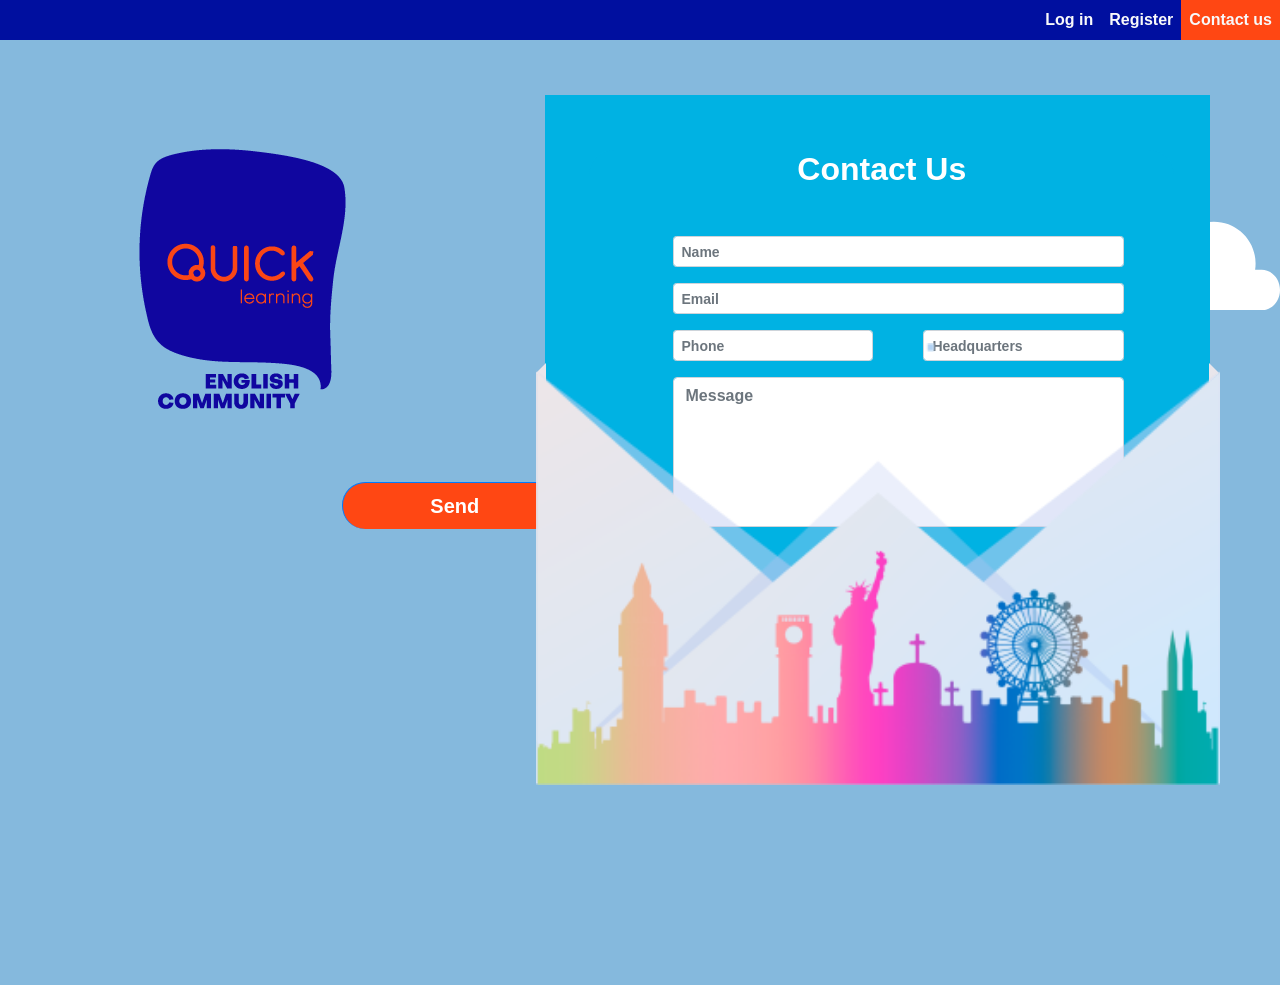
<file: contact.html>
<!DOCTYPE html>
<html lang="en">

<head>
    <meta charset="UTF-8">
    <meta name="viewport" content="width=device-width, initial-scale=1.0">
    <meta http-equiv="X-UA-Compatible" content="ie=edge">
    <title>Quick Learning</title>
    <link rel="stylesheet" href="https://stackpath.bootstrapcdn.com/bootstrap/4.3.1/css/bootstrap.min.css" integrity="sha384-ggOyR0iXCbMQv3Xipma34MD+dH/1fQ784/j6cY/iJTQUOhcWr7x9JvoRxT2MZw1T" crossorigin="anonymous">
    <link rel="stylesheet" href="awesome/fonts/font-awesome-4.7.0/css/font-awesome.min.css">
    <link rel="stylesheet" href="style.css">
    <link rel="stylesheet" href="nubes.css">
    <link rel="stylesheet" href="animacion.css">
    <meta name="theme-color" content="#000f9f" />
</head>

<style>
     ::placeholder {
        color: #01B2E3;
        font-weight: bold;
    }
</style>

<body>
    <!-- nav -->
    <div class="frame">
        <div class="plane-container">
            <!--<a href="http://customer.io/" target="_blank">
            <svg version="1.1" xmlns="http://www.w3.org/2000/svg" xmlns:xlink="http://www.w3.org/1999/xlink" x="0px" y="0px"
            width="1131.53px" height="379.304px" viewBox="0 0 1131.53 379.304" enable-background="new 0 0 1131.53 379.304"
            xml:space="preserve" class="plane">
            <polygon fill="#D8D8D8" points="72.008,0 274.113,140.173 274.113,301.804 390.796,221.102 601.682,367.302 1131.53,0.223  "/>
            <polygon fill="#C4C4C3" points="1131.53,0.223 274.113,140.173 274.113,301.804 390.796,221.102   "/>
            </svg></a>-->

        </div>
    </div>
    <div class="clouds">

        <!--<svg version="1.1" xmlns="http://www.w3.org/2000/svg" xmlns:xlink="http://www.w3.org/1999/xlink" x="0px" y="0px" width="762px"
            height="331px" viewBox="0 0 762 331" enable-background="new 0 0 762 331" xml:space="preserve" class="cloud big front slowest">
            <path fill="#FFFFFF" d="M715.394,228h-16.595c0.79-5.219,1.201-10.562,1.201-16c0-58.542-47.458-106-106-106
            c-8.198,0-16.178,0.932-23.841,2.693C548.279,45.434,488.199,0,417.5,0c-84.827,0-154.374,65.401-160.98,148.529
            C245.15,143.684,232.639,141,219.5,141c-49.667,0-90.381,38.315-94.204,87H46.607C20.866,228,0,251.058,0,279.5
            S20.866,331,46.607,331h668.787C741.133,331,762,307.942,762,279.5S741.133,228,715.394,228z"/>
            </svg>-->

        <svg version="1.1" xmlns="http://www.w3.org/2000/svg" xmlns:xlink="http://www.w3.org/1999/xlink" x="0px" y="0px" width="762px" height="331px" viewBox="0 0 762 331" enable-background="new 0 0 762 331" xml:space="preserve" class="cloud distant smaller">
            <path fill="#FFFFFF" d="M715.394,228h-16.595c0.79-5.219,1.201-10.562,1.201-16c0-58.542-47.458-106-106-106
            c-8.198,0-16.178,0.932-23.841,2.693C548.279,45.434,488.199,0,417.5,0c-84.827,0-154.374,65.401-160.98,148.529
            C245.15,143.684,232.639,141,219.5,141c-49.667,0-90.381,38.315-94.204,87H46.607C20.866,228,0,251.058,0,279.5
            S20.866,331,46.607,331h668.787C741.133,331,762,307.942,762,279.5S741.133,228,715.394,228z"/>
            </svg>

        <svg version="1.1" xmlns="http://www.w3.org/2000/svg" xmlns:xlink="http://www.w3.org/1999/xlink" x="0px" y="0px" width="762px" height="331px" viewBox="0 0 762 331" enable-background="new 0 0 762 331" xml:space="preserve" class="cloud small slow">
            <path fill="#FFFFFF" d="M715.394,228h-16.595c0.79-5.219,1.201-10.562,1.201-16c0-58.542-47.458-106-106-106
            c-8.198,0-16.178,0.932-23.841,2.693C548.279,45.434,488.199,0,417.5,0c-84.827,0-154.374,65.401-160.98,148.529
            C245.15,143.684,232.639,141,219.5,141c-49.667,0-90.381,38.315-94.204,87H46.607C20.866,228,0,251.058,0,279.5
            S20.866,331,46.607,331h668.787C741.133,331,762,307.942,762,279.5S741.133,228,715.394,228z"/>
            </svg>

        <!--<svg version="1.1" xmlns="http://www.w3.org/2000/svg" xmlns:xlink="http://www.w3.org/1999/xlink" x="0px" y="0px" width="762px"
            height="331px" viewBox="0 0 762 331" enable-background="new 0 0 762 331" xml:space="preserve" class="cloud distant super-slow massive">
            <path fill="#FFFFFF" d="M715.394,228h-16.595c0.79-5.219,1.201-10.562,1.201-16c0-58.542-47.458-106-106-106
            c-8.198,0-16.178,0.932-23.841,2.693C548.279,45.434,488.199,0,417.5,0c-84.827,0-154.374,65.401-160.98,148.529
            C245.15,143.684,232.639,141,219.5,141c-49.667,0-90.381,38.315-94.204,87H46.607C20.866,228,0,251.058,0,279.5
            S20.866,331,46.607,331h668.787C741.133,331,762,307.942,762,279.5S741.133,228,715.394,228z"/>
            </svg>-->

        <svg version="1.1" xmlns="http://www.w3.org/2000/svg" xmlns:xlink="http://www.w3.org/1999/xlink" x="0px" y="0px" width="762px" height="331px" viewBox="0 0 762 331" enable-background="new 0 0 762 331" xml:space="preserve" class="cloud slower">
            <path fill="#FFFFFF" d="M715.394,228h-16.595c0.79-5.219,1.201-10.562,1.201-16c0-58.542-47.458-106-106-106
            c-8.198,0-16.178,0.932-23.841,2.693C548.279,45.434,488.199,0,417.5,0c-84.827,0-154.374,65.401-160.98,148.529
            C245.15,143.684,232.639,141,219.5,141c-49.667,0-90.381,38.315-94.204,87H46.607C20.866,228,0,251.058,0,279.5
            S20.866,331,46.607,331h668.787C741.133,331,762,307.942,762,279.5S741.133,228,715.394,228z"/>
            </svg>
    </div>

        <nav class="navbar-expand-lg navbar-light bg-light ">
            <!--<a class="navbar-brand" href="#">
            <img src="img/quick.png" width="30" height="30" class="d-inline-block align-top" alt=""> Quick Learning
        </a>-->
            <button class="navbar-toggler" type="button" data-toggle="collapse" data-target="#navbarSupportedContent" aria-controls="navbarSupportedContent" aria-expanded="false" aria-label="Toggle navigation">
                  <span class="navbar-toggler-icon"></span>
                </button>

            <div class="collapse navbar-collapse" id="navbarSupportedContent">
                <ul class="navbar-nav ml-auto">
                    <li class="nav-item ">
                        <a class="nav-link" href="login.html">Log in <span class="sr-only">(current)</span></a>
                    </li>
                    <li class="nav-item">
                        <a class="nav-link" href="register.html">Register</a>
                    </li>

                    <li class="nav-item active">
                        <a class="nav-link disabled" href="#" tabindex="-1" aria-disabled="true">Contact us</a>
                    </li>
                </ul>

            </div>
        </nav>

        <!-- fin nav -->

        <div class="container">
            <div class="row">
                <div class="col-xs-12 col-sm-12 col-lg-5 fromhead ">
                    <div class="row box1">
                        <div class="col-xs-12 col-sm-12 col-lg-12 ">
                            <div class="imgContact"></div>
                        </div>
                        <!--<div class="col-xs-12 col-sm-12 col-lg-12 ">
                            <h1 class="text-center " style="font-weight: bold; color:blue " id="contactUs">CONTACT US</h1>
                        </div>-->
                    </div>
                </div>

                <!--<form method="POST " action="enviar_email.php ">-->
                <div class="col-xs-12 col-sm-12 col-lg-7 text-center frombody " id="formContact">
                    <div class="container">
                        <div class="contact-form">
                            <h2 class="m-5 text-center " style="font-weight: bold; color:white ">Contact Us</h2>
                            <form method="POST " action="enviar_email.php " style="margin-left:15%;">

                                <div class="row">

                                    <div class="form-group col-xs-12 col-sm-12 col-lg-12 ">
                                        <input type="text " class="form-control form-control-sm " placeholder="Name " name="name " id="name ">
                                    </div>
                                    <div class="form-group col-xs-12 col-sm-12 col-lg-12 ">
                                        <input type="email " class="form-control form-control-sm " placeholder="Email " name="email " id="email ">
                                    </div>

                                    <div class=" form-group col-xs-12 col-sm-12 col-lg-6 ">
                                        <input type="text " class="form-control form-control-sm " placeholder="Phone " name="phone " id="phone ">
                                    </div>
                                    <div class="form-group col-xs-12 col-sm-12 col-lg-6 ">
                                        <input type="text " class="form-control form-control-sm " placeholder="Headquarters " name="headquarters " id="headquarters ">
                                    </div>


                                    <div class="form-group col-xs-12 col-sm-12 col-lg-12">
                                        <textarea class="form-control " style="height: 150px;" placeholder="Message" name="message " id="message " rows="5 "></textarea>
                                    </div>

                                    <div class="form-group ">
                                        <button type="submit " class="btn btn-primary btn-lg ">Send</button>
                                    </div>
                                
                                </div>
                                <div class="row envelope">
                                    <img class="pho" src="img/photo1.png" />
                                    <span class="tiangleL"></span>
                                    <span class="tiangleR"></span>
                                </div>

                        </div>
                        </form>
                    </div>
                    
                    <!--</form>-->
                    </form>
                </div>
            </div>
        </div>
            <script src="https://code.jquery.com/jquery-3.3.1.slim.min.js " integrity="sha384-q8i/X+965DzO0rT7abK41JStQIAqVgRVzpbzo5smXKp4YfRvH+8abtTE1Pi6jizo " crossorigin="anonymous "></script>
            <script src="https://cdnjs.cloudflare.com/ajax/libs/popper.js/1.14.7/umd/popper.min.js " integrity="sha384-UO2eT0CpHqdSJQ6hJty5KVphtPhzWj9WO1clHTMGa3JDZwrnQq4sF86dIHNDz0W1 " crossorigin="anonymous "></script>
            <script src="https://stackpath.bootstrapcdn.com/bootstrap/4.3.1/js/bootstrap.min.js " integrity="sha384-JjSmVgyd0p3pXB1rRibZUAYoIIy6OrQ6VrjIEaFf/nJGzIxFDsf4x0xIM+B07jRM " crossorigin="anonymous "></script>
</body>

</html>
</file>
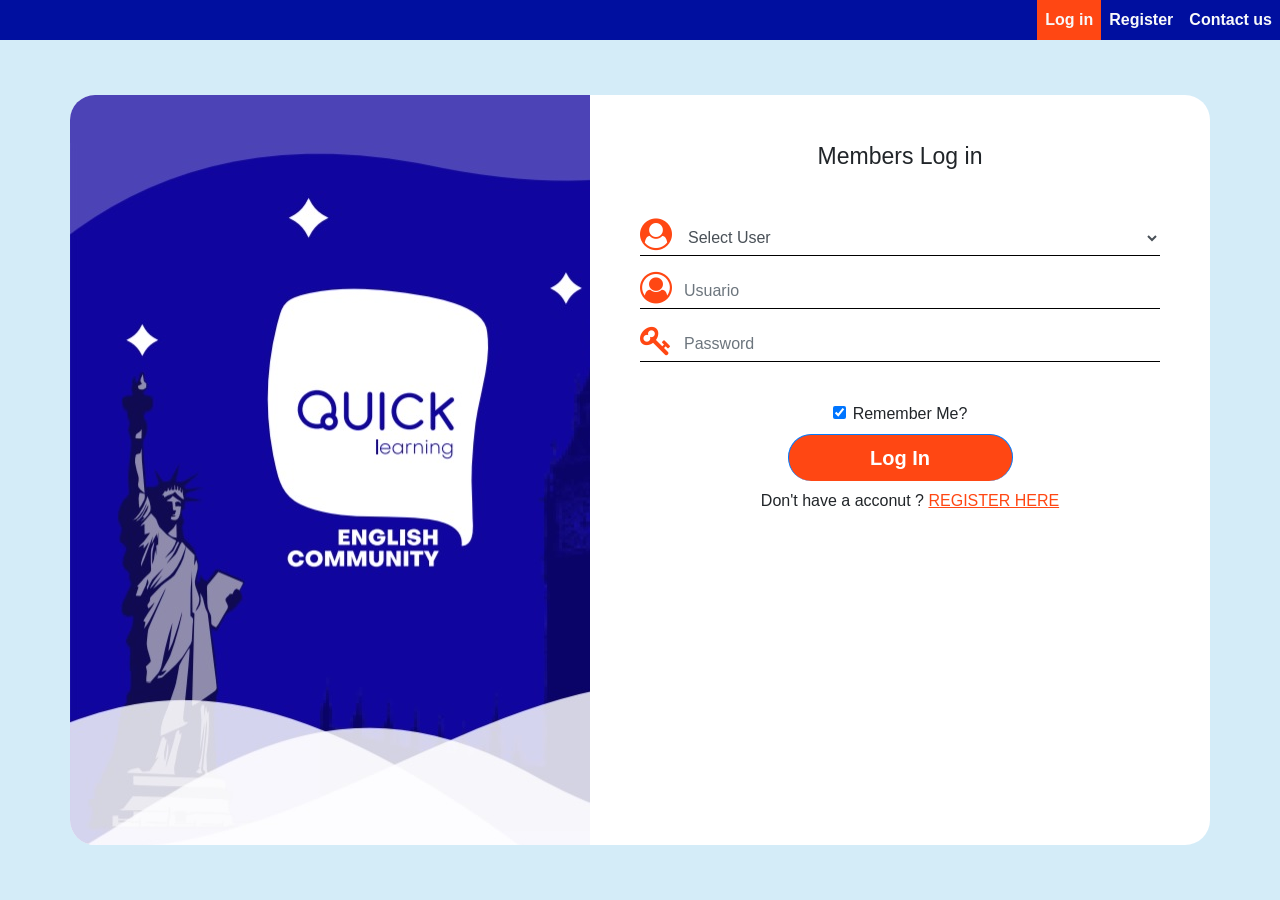
<file: login.html>
<!DOCTYPE html>
<html lang="en">

<head>
    <meta charset="UTF-8">
    <meta name="viewport" content="width=device-width, initial-scale=1.0">
    <meta http-equiv="X-UA-Compatible" content="ie=edge">
    <title>Document</title>
    <link rel="stylesheet" href="https://stackpath.bootstrapcdn.com/bootstrap/4.3.1/css/bootstrap.min.css" integrity="sha384-ggOyR0iXCbMQv3Xipma34MD+dH/1fQ784/j6cY/iJTQUOhcWr7x9JvoRxT2MZw1T" crossorigin="anonymous">
    <link rel="stylesheet" href="awesome/fonts/font-awesome-4.7.0/css/font-awesome.min.css">
    <link rel="stylesheet" href="style.css">
    <link rel="stylesheet" href="animacion.css">
</head>


<body>

    <!-- nav -->
    <nav class="navbar-expand-lg navbar-light bg-light ">
        <!--<a class="navbar-brand" href="#">
            <img src="img/quick.png" width="30" height="30" class="d-inline-block align-top" alt=""> uick Learning
        </a>-->
        <button class="navbar-toggler" type="button" data-toggle="collapse" data-target="#navbarSupportedContent" aria-controls="navbarSupportedContent" aria-expanded="false" aria-label="Toggle navigation">
            <span class="navbar-toggler-icon"></span>
        </button>

        <div class="collapse navbar-collapse" id="navbarSupportedContent">
            <ul class="navbar-nav ml-auto">
                <li class="nav-item active">
                    <a class="nav-link" href="login.html">Log in <span class="sr-only">(current)</span></a>
                </li>
                <li class="nav-item">
                    <a class="nav-link" href="register.html">Register</a>
                </li>
                <li class="nav-item">
                    <a class="nav-link" href="contact.html">Contact us</a>
                </li>
            </ul>
        </div>
    </nav>


    <!-- fin nav -->

    <div class="container">
        <div class="row box">
            <div class="col-xs-12 col-sm-12 col-lg-6">
                <div class="imgLogin"></div>
            </div>

            <div class="col-xs-12 col-sm-12 col-lg-6 text-center ">
                <div class="login-form">
                    <h1 class="m-5" style="font-size: 23px;">Members Log in</h1>
                    <form method="POST" action="">
                        <div class="input-group">
                            <span class="input-group-addon" id="sizing-addon2"><i class="fa fa-user-circle fa-2x" style="color:#Ff4713" aria-hidden="true"></i></span>
                            <select class="form-control inp">
                               <option value="">Select User</option>
                               <option value="">Student</option>
                               <option value="">Teache User</option>
                            </select>
                        </div>
                        <hr style="background: black; margin-top: -2px;">
                        <div class="input-group">
                            <span class="input-group-addon" id="sizing-addon2"><i class="fa fa-user-circle-o fa-2x" style="color:#Ff4713" ></i></span>
                            <input type="text" class="form-control inp" placeholder="Usuario">
                        </div>
                        <hr style="background: black; margin-top: -2px;">
                        <div class="input-group">
                            <span class="input-group-addon" id="sizing-addon2"><i class="fa fa-key fa-2x" style="color:#Ff4713" aria-hidden="true"></i></span>
                            <input type="text" class="form-control inp" placeholder="Password">
                        </div>
                        <hr style="background: black; margin-top: -2px;">
                        <br>
                        <div class="form-check ">
                            <input class="form-check-input" type="checkbox" name="exampleRadios" id="exampleRadios1" value="option1" checked>
                            <label class="form-check-label" for="exampleRadios1">
                            Remember Me?
                        </label>
                        </div>

                        <button type="button" class="btn btn-primary btn-lg bot m-2">Log In</button>
                    </form>
                    <div class="form-check">
                        <label class="form-check-label" for="exampleRadios1">
                        Don't have a acconut ? <a href="#" style="color:#ff4713;text-decoration:underline">REGISTER HERE</a> 
                    </label>
                    </div>
                </div>
            </div>
        </div>
    </div>

    <script src="https://code.jquery.com/jquery-3.3.1.slim.min.js" integrity="sha384-q8i/X+965DzO0rT7abK41JStQIAqVgRVzpbzo5smXKp4YfRvH+8abtTE1Pi6jizo" crossorigin="anonymous"></script>
    <script src="https://cdnjs.cloudflare.com/ajax/libs/popper.js/1.14.7/umd/popper.min.js" integrity="sha384-UO2eT0CpHqdSJQ6hJty5KVphtPhzWj9WO1clHTMGa3JDZwrnQq4sF86dIHNDz0W1" crossorigin="anonymous"></script>
    <script src="https://stackpath.bootstrapcdn.com/bootstrap/4.3.1/js/bootstrap.min.js" integrity="sha384-JjSmVgyd0p3pXB1rRibZUAYoIIy6OrQ6VrjIEaFf/nJGzIxFDsf4x0xIM+B07jRM" crossorigin="anonymous"></script>
</body>

</html>
</file>
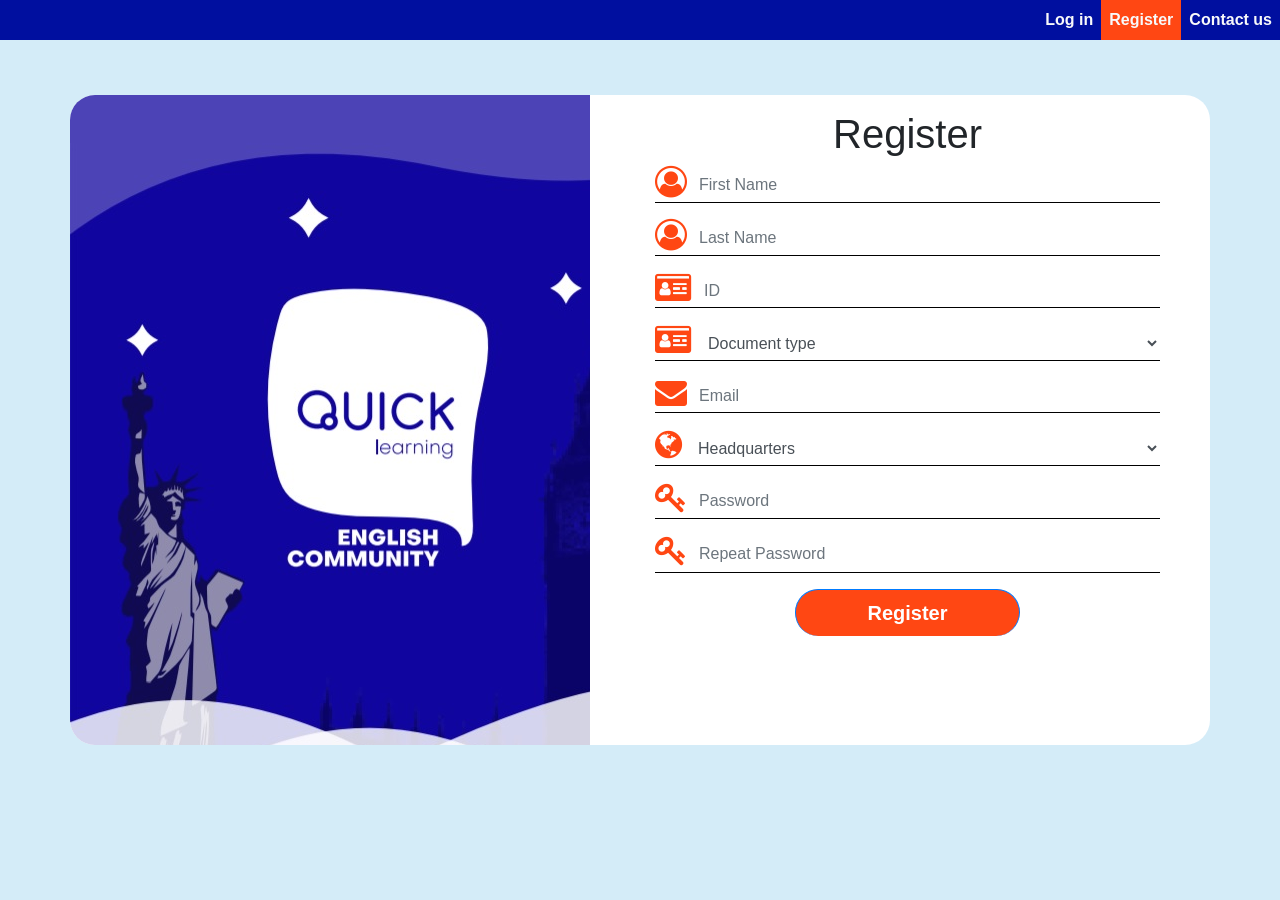
<file: register.html>
<!DOCTYPE html>
<html lang="en">

<head>
    <meta charset="UTF-8">
    <meta name="viewport" content="width=device-width, initial-scale=1.0">
    <meta http-equiv="X-UA-Compatible" content="ie=edge">
    <title>Quick Learning</title>
    <link rel="stylesheet" href="https://stackpath.bootstrapcdn.com/bootstrap/4.3.1/css/bootstrap.min.css" integrity="sha384-ggOyR0iXCbMQv3Xipma34MD+dH/1fQ784/j6cY/iJTQUOhcWr7x9JvoRxT2MZw1T" crossorigin="anonymous">
    <link rel="stylesheet" href="awesome/fonts/font-awesome-4.7.0/css/font-awesome.min.css">
    <link rel="stylesheet" href="style.css">
    <meta name="theme-color" content="#000f9f" />
</head>

<body>
    <!-- nav -->
    <nav class="navbar-expand-lg navbar-light bg-light ">
        <!--<a class="navbar-brand" href="#">
            <img src="img/quick.png" width="30" height="30" class="d-inline-block align-top" alt=""> uick Learning
        </a>-->
        <button class="navbar-toggler" type="button" data-toggle="collapse" data-target="#navbarSupportedContent" aria-controls="navbarSupportedContent" aria-expanded="false" aria-label="Toggle navigation">
            <span class="navbar-toggler-icon"></span>
        </button>

        <div class="collapse navbar-collapse" id="navbarSupportedContent">
            <ul class="navbar-nav ml-auto">
                <li class="nav-item">
                    <a class="nav-link" href="login.html">Log in <span class="sr-only">(current)</span></a>
                </li>
                <li class="nav-item active">
                    <a class="nav-link" href="register.html">Register</a>
                </li>
                <li class="nav-item">
                    <a class="nav-link" href="contact.html">Contact us</a>
                </li>
            </ul>
        </div>
    </nav>

    <!-- fin nav -->

    <div class="container" style="width: 100%; height: 650px;">
        <div class="row box">
            <div class="col-xs-12 col-sm-12 col-lg-6">
                <div class="imgRes"></div>
            </div>

            <div class="col-xs-12 col-sm-12 col-lg-6 text-center ">
                <div style="margin: 15px 0 0 15px" class="register-form">
                    <h1 class="m-2">Register</h1>
                    <form method="POST" action="save.php">
                        <div class="input-group">
                            <span class="input-group-addon" id="sizing-addon2"><i class="fa fa-user-circle-o fa-2x" style="color:#Ff4713" ></i></span>
                            <input name="firstname" type="text" class="form-control inp" placeholder="First Name">
                        </div>
                        <hr style="background: black; margin-top: -2px;">
                        <div class="input-group">
                            <span class="input-group-addon" id="sizing-addon2"><i class="fa fa-user-circle-o fa-2x" style="color:#Ff4713" aria-hidden="true"></i></span>
                            <input name="lastname" type="text" class="form-control inp" placeholder="Last Name">
                        </div>
                        <hr style="background: black; margin-top: -2px;">
                        <div class="input-group">
                            <span class="input-group-addon" id="sizing-addon2"><i class="fa fa-id-card fa-2x" style="color:#Ff4713" aria-hidden="true"></i></span>
                            <input name="idpassport" type="text" class="form-control inp" placeholder="ID">
                        </div>
                        <hr style="background: black; margin-top: -3px;">
                        <div class="input-group">
                            <span class="input-group-addon" id="sizing-addon2"><i class="fa fa-id-card fa-2x" style="color:#Ff4713" aria-hidden="true"></i></span>
                            <select name="Document" class="form-control inp">
                                    <option value="Document type"><p style="color:#6c757d;">Document type </p></option>
                                   <option value="C.C">C.C </option>
                                   <option value="T.I">T.I</option>
                                   <option value="C.E">C.E</option>
                                   <option value="Passport">Passport</option>
                            </select>
                        </div>
                        <hr style="background: black; margin-top: -2px;">
                        <div class="input-group">
                            <span class="input-group-addon" id="sizing-addon2"><i class="fa fa-envelope fa-2x" style="color:#Ff4713" aria-hidden="true"></i></span>
                            <input name="email" type="text" class="form-control inp" placeholder="Email">
                        </div>
                        <hr style="background: black; margin-top: -3px;">
                        <div class="input-group">
                            <span class="input-group-addon" id="sizing-addon2"><i class="fa fa-globe fa-2x" style="color:#Ff4713" aria-hidden="true"></i></span>
                            <select name="headquarters" class="form-control inp">
							   <option value="headquarters">Headquarters</option>
                               <option value="medellin">Medellin</option>
							   <option value="rionegro">Rionegro</option>
                            </select>
                        </div>
                        <hr style="background: black; margin-top: -2px;">

                        <div class="input-group">
                            <span class="input-group-addon" id="sizing-addon2"><i class="fa fa-key fa-2x" style="color:#Ff4713" aria-hidden="true"></i></span>
                            <input name="password" type="password" class="form-control inp" placeholder="Password">
                        </div>
                        <hr style="background: black; margin-top: -2px;">
                        <div class="input-group">
                            <span class="input-group-addon" id="sizing-addon2"><i class="fa fa-key fa-2x" style="color:#Ff4713" aria-hidden="true"></i></span>
                            <input type="password" class="form-control inp" placeholder="Repeat Password">
                        </div>
                        <hr style="background: black; margin-top: -1px;"
                        
                        <br><button type="submit" class="btn btn-primary btn-lg">Register</button></br>
                </form>
            </div>
        </div>
    </div>

    <script src="https://code.jquery.com/jquery-3.3.1.slim.min.js" integrity="sha384-q8i/X+965DzO0rT7abK41JStQIAqVgRVzpbzo5smXKp4YfRvH+8abtTE1Pi6jizo" crossorigin="anonymous"></script>
    <script src="https://cdnjs.cloudflare.com/ajax/libs/popper.js/1.14.7/umd/popper.min.js" integrity="sha384-UO2eT0CpHqdSJQ6hJty5KVphtPhzWj9WO1clHTMGa3JDZwrnQq4sF86dIHNDz0W1" crossorigin="anonymous"></script>
    <script src="https://stackpath.bootstrapcdn.com/bootstrap/4.3.1/js/bootstrap.min.js" integrity="sha384-JjSmVgyd0p3pXB1rRibZUAYoIIy6OrQ6VrjIEaFf/nJGzIxFDsf4x0xIM+B07jRM" crossorigin="anonymous"></script>
</body>

</html>
</file>
<file: style.css>
body {
    background-color: #D4ECF8 ;
    overflow: auto;
}

.bg-light {
    background-color: #000F9F!important;
}

.nav-link {
    color: #f8f9fa !important;
    font-weight: bold;
}

.active {
    background-color: #Ff4713;
}

.btn {
    background-color: #Ff4713;
    border-bottom: #Ff4713 !important;
    border-radius: 31px 31px 32px 31px !important;
    width: 225px;
    font-weight: bold;
}

.ima {
    border-radius: 30px 0px 0px 30px !important;
    height: 645px !important;
}

.inp {
    border: 0 !important;
    outline: 0 !important;
    background: transparent !important;
    border-radius: 0%;
}

.container {
    margin-top: 55px;
}

.col,
.col-1,
.col-10,
.col-11,
.col-12,
.col-2,
.col-3,
.col-4,
.col-5,
.col-6,
.col-7,
.col-8,
.col-9,
.col-auto,
.col-lg,
.col-lg-1,
.col-lg-10,
.col-lg-11,
.col-lg-12,
.col-lg-2,
.col-lg-3,
.col-lg-4,
.col-lg-5,
.col-lg-6,
.col-lg-7,
.col-lg-8,
.col-lg-9,
.col-lg-auto,
.col-md,
.col-md-1,
.col-md-10,
.col-md-11,
.col-md-12,
.col-md-2,
.col-md-3,
.col-md-4,
.col-md-5,
.col-md-6,
.col-md-7,
.col-md-8,
.col-md-9,
.col-md-auto,
.col-sm,
.col-sm-1,
.col-sm-10,
.col-sm-11,
.col-sm-12,
.col-sm-2,
.col-sm-3,
.col-sm-4,
.col-sm-5,
.col-sm-6,
.col-sm-7,
.col-sm-8,
.col-sm-9,
.col-sm-auto,
.col-xl,
.col-xl-1,
.col-xl-10,
.col-xl-11,
.col-xl-12,
.col-xl-2,
.col-xl-3,
.col-xl-4,
.col-xl-5,
.col-xl-6,
.col-xl-7,
.col-xl-8,
.col-xl-9,
.col-xl-auto {
    position: relative;
    width: 100%;
    padding-right: 50px;
    padding-left: 0;
}

.box {
    background: white;
    height: 100%;
    border-radius: 25px;
}

.box1 {
    background: transparent;
    height: 100%;
    border-radius: 25px;
}

.contact-form {
    height: 600px;
    border-radius: 25px;
    background-color: #00B2E3 !important;
    margin-left: 5%;
    padding-left: 15px;
    padding-right: 15px;
    width: 100%;
}

.imgLogin {
    background-image: url(img/img1.jpg);
    height: 750px !important;
    border-radius: 25px 0 0 25px;
    padding-left: 15px !important;
}

.imgRes {
    background-image: url(img/img1.jpg);
    background-color: red;
    height: 100%;
    border-radius: 25px 0 0 25px;
    padding-left: 15px !important;
}

.imgContact {
    background-image: url(images/logo.png);
    height: 320px;
    border-radius: 25px 0 0 25px;
    padding-left: 15px !important;
}

#formContact {
    background-color: #00B2E3 !important;
    width: 100%;
    height: 600px;
}


.envelope{
    position: relative;
    width: 145%;
    z-index: 100;
}
.pho {
    top:-200px;
    left: -137px;
    width: 120%;
    height: 90%;
    z-index: 1;
}
.tiangleL{
    position: absolute;
    left: -137px;
    top:-180px;
    z-index: -30;
    width: 0; 
    height: 0; 
    border-top: 10px solid transparent;
    border-bottom: 10px solid transparent; 
        border-right:10px solid #e9e6eb; 
  }
  .tiangleR{
    position: absolute;
    right: 138px;
    top: -180px;
    z-index: -30;
    width: 0; 
    height: 0; 
    border-top: 10px solid transparent;
    border-bottom: 10px solid transparent; 
        border-left:10px solid #e9e6eb; 
  }
.form-group > button.btn{
    
    position: absolute;
    left: -65vw;
    top: 70%;

}

@media (max-width: 630px) {
    body {
        background: white;
    }
    .box {
        background: transparent;
        border-radius: 0px;
    }
    .container {
        margin-top: 0px;
    }
    .imgRes {
        width: 120%;
        margin-top: 0px;
        border-radius: 0px;
        height: 350px !important;
        background-position: center;
        position: relative;
        padding-left: 0px !important;
        background: red;
        background-size: cover;
        text-align: center;
        background-image: url(img/register-resp.jpeg);
    }
    .imgLogin {
        width: 120%;
        margin-top: 0px;
        border-radius: 0px;
        height: 350px !important;
        background-position: center;
        position: relative;
        padding-left: 0px !important;
        background: red;
        background-size: cover;
        text-align: center;
        background-image: url(img/Login-res.jpeg);
    }
    .imgContact {
        width: 150%;
        margin-top: 0px;
        border-radius: 0px;
        height: 350px !important;
        background-position: center;
        position: relative;
        padding-left: 0px !important;
        background: red;
        background-size: cover;
        text-align: center;
        background-image: url(img/contact-res.jpeg);
    }
    .register-form {
        width: 325px;
        border-radius: 25px;
        background: white;
        height: 100%;
        margin-left: 250px;
        padding-left: 15px;
        padding-right: 15px;
    }
    .login-form {
        width: 325px;
        border-radius: 25px;
        background: white;
        height: 525px;
        margin-left: 10%;
        padding-left: 15px;
        padding-right: 15px;
    }
    .contact-form {
        width: 100%;
        height: 525px;
        border-radius: 25px;
        background: #00B2E3 !important;
        margin-left: 5%;
        padding-left: 15px;
    }
    #contactUs {
        display: none;
    }
    #formContact {
        background-color: white !important;
        margin-top: 15PX;
        width: 92%;
        margin-left: 5%;
        border-radius: 15PX;
        height: 600px;
    }
    .fromhead{
        height: 30vh;
        width: 100vw;
    }
    .frombody{
        height: 70vh;
    }
    .envelope{
    position: relative;
    width: 100%;
    z-index: 100;
}
.pho {
    position: fixed;
    top:65vh;
    left: 10%;
    width: 80%;
    height: auto;
    z-index: 1;
}
.tiangleL{
    position: fixed;
    left: 10%;
    top: 66vh;
    z-index: -30;
    width: 0; 
    height: 0; 
    border-top: 10px solid transparent;
    border-bottom: 10px solid transparent; 
        border-right:10px solid #e9e6eb; 
  }
  .tiangleR{
    position: fixed;
    right: 10%;
    top: 66vh;
    z-index: -30;
    width: 0; 
    height: 0; 
    border-top: 10px solid transparent;
    border-bottom: 10px solid transparent; 
        border-left:10px solid #e9e6eb; 
  }
  .form-group > button.btn{
        left: 20vw;
        top: 0;
        position: relative;
    }

    .clouds{
        display: none;
    }
}
</file>
<file: nubes.css>
html,
body {
  background-color: #85b9dd;
  margin: 0;
  padding: 0;
  width: 100%;
  height: 100%;
}

* {
  position: relative;
}

.frame {
  width: 500px;
  height: auto;
  margin: 15% auto 0;
  position: absolute;
  width: 100%;
}

svg {
  max-width: 100%;
  height: auto;
  display: block;
}

/**
 * Paper Plane
 */
/*Paper Plane: Container*/
.plane-container {
  width: 200px;
  margin: 0px auto;
  z-index: 3;
}
 /*Paper Plane: Image*/
.plane {
  width: 100%;
  height: 60px;
}

/*Paper Plane: Animation*/
.plane-container {
  -webkit-animation: paper-plane-scoping 2s alternate infinite;
  -moz-animation: paper-plane-scoping 2s alternate infinite;
  animation: paper-plane-scoping 2s alternate infinite;

  -webkit-animation-timing-function: linear;
  -moz-animation-timing-function: linear;
  animation-timing-function: linear;
}

@-webkit-keyframes paper-plane-scoping {
  0% {
    -webkit-transform: translateY(0px);
    -moz-transform: translateY(0px);
    transform: translateY(0px);
  }
  100% {
    -webkit-transform: translateY(100px);
    -moz-transform: translateY(100px);
    transform: translateY(100px);
  }
}

.plane {
  -webkit-animation-timing-function: ease-in-out;
  -moz-animation-timing-function: ease-in-out;
  animation-timing-function: ease-in-out;

  -webkit-animation: paper-plane-soaring 4s forwards infinite;
  -moz-animation: paper-plane-soaring 4s forwards infinite;
  animation: paper-plane-soaring 4s forwards infinite;
}
@-webkit-keyframes paper-plane-soaring {
  0% {
    -webkit-transform: rotate(0deg);
    -moz-transform: rotate(0deg);
    transform: rotate(0deg);
  }
  40% {
    -webkit-transform: rotate(15deg);
    -moz-transform: rotate(15deg);
    transform: rotate(15deg);
  }
  50% {
    -webkit-transform: rotate(15deg);
    -moz-transform: rotate(15deg);
    transform: rotate(15deg);
  }
  60% {
    -webkit-transform: rotate(-10deg);
    -moz-transform: rotate(-10deg);
    transform: rotate(-10deg);
  }
  70% {
    -webkit-transform: rotate(-10deg);
    -moz-transform: rotate(-10deg);
    transform: rotate(-10deg);
  }
  100% {
    -webkit-transform: rotate(0deg);
    -moz-transform: rotate(0deg);
    transform: rotate(0deg);
  }
}

/**
 * Clouds
 */
.clouds {
  position: absolute;
  top: 0;
  left: 0;
  right: 0;
  bottom: 0;
  overflow: hidden;
  transform: translateZ(0);
}

.cloud {
  position: absolute;
  top: 20%;
  width: 300px;
  right: 0;
  opacity: 1;
}

.cloud.front {
  z-index: 9;
}

.cloud.distant {
  z-index: 1;
}

.cloud.background {
  z-index: 1;
}

/*Cloud Sizing*/
.cloud.smaller {
  margin-right: 400px;
  width: 100px;
  margin-top: 50px;
}

.cloud.small {
  margin-right: 200px;
  width: 150px;
}

.cloud.big {
  width: 500px;
  margin-top: 50px;
  margin-right: 150px;
}

.cloud.massive {
  width: 600px;
  margin-top: 20px;
  margin-right: 0px;
}


/*Cloud: Animation*/
.cloud {
  -webkit-animation-name: cloud-movement;
  -webkit-animation-timing-function: linear;
  -webkit-animation-direction: forwards;
  -webkit-animation-iteration-count: infinite;
  -webkit-animation-duration: 8s;

  -moz-animation-name: cloud-movement;
  -moz-animation-timing-function: linear;
  -moz-animation-direction: forwards;
  -moz-animation-iteration-count: infinite;
  -moz-animation-duration: 8s;

  animation-name: cloud-movement;
  animation-timing-function: linear;
  animation-direction: forwards;
  animation-iteration-count: infinite;
  animation-duration: 8s;
}

.slow {
  -webkit-animation-duration: 9.2s;
  -moz-animation-duration: 9.2s;
  animation-duration: 9.2s;
}

.slower {
  -webkit-animation-duration: 11.2s;
  -moz-animation-duration: 11.2s;
  animation-duration: 11.2s;
}

.slowest {
  -webkit-animation-duration: 13.5s;
  -moz-animation-duration: 13.5s;
  animation-duration: 13.5s;
}

.super-slow {
  -webkit-animation-duration: 20.5s;
  -moz-animation-duration: 20.5s;
  animation-duration: 20.5s;
}

@-webkit-keyframes cloud-movement {
  0% {
    opacity: 0.1;
    -webkit-transform: translateX(300px);
    -moz-transform: translateX(300px);
    transform: translateX(300px);
  }
  10% {

    opacity: 0.7;
  }
  90% {
    opacity: 0;
  }
  100% {
    opacity: 0;
    -webkit-transform: translateX(-1000px);
    -moz-transform: translateX(-1000px);
    transform: translateX(-1000px);
  }
}
</file>
<file: animacion.css>
@charset "UTF-8";

/*!
 * animate.css -http://daneden.me/animate
 * Version - 3.5.2
 * Licensed under the MIT license - http://opensource.org/licenses/MIT
 *
 * Copyright (c) 2017 Daniel Eden
 */

.animated {
    animation-duration: 0.8s;
    animation-fill-mode: both;
}

.animated.infinite {
    animation-iteration-count: infinite;
}

.animated.hinge {
    animation-duration: 2s;
}

.animated.flipOutX,
.animated.flipOutY,
.animated.bounceIn,
.animated.bounceOut {
    animation-duration: .75s;
}

@keyframes bounce {
    from,
    20%,
    53%,
    80%,
    to {
        animation-timing-function: cubic-bezier(0.215, 0.610, 0.355, 1.000);
        transform: translate3d(0, 0, 0);
    }
    40%,
    43% {
        animation-timing-function: cubic-bezier(0.755, 0.050, 0.855, 0.060);
        transform: translate3d(0, -30px, 0);
    }
    70% {
        animation-timing-function: cubic-bezier(0.755, 0.050, 0.855, 0.060);
        transform: translate3d(0, -15px, 0);
    }
    90% {
        transform: translate3d(0, -4px, 0);
    }
}

.bounce {
    animation-name: bounce;
    transform-origin: center bottom;
}

@keyframes flash {
    from,
    50%,
    to {
        opacity: 1;
    }
    25%,
    75% {
        opacity: 0;
    }
}

.flash {
    animation-name: flash;
}


/* originally authored by Nick Pettit - https://github.com/nickpettit/glide */

@keyframes pulse {
    from {
        transform: scale3d(1, 1, 1);
    }
    50% {
        transform: scale3d(1.05, 1.05, 1.05);
    }
    to {
        transform: scale3d(1, 1, 1);
    }
}

.pulse {
    animation-name: pulse;
}

@keyframes rubberBand {
    from {
        transform: scale3d(1, 1, 1);
    }
    30% {
        transform: scale3d(1.25, 0.75, 1);
    }
    40% {
        transform: scale3d(0.75, 1.25, 1);
    }
    50% {
        transform: scale3d(1.15, 0.85, 1);
    }
    65% {
        transform: scale3d(.95, 1.05, 1);
    }
    75% {
        transform: scale3d(1.05, .95, 1);
    }
    to {
        transform: scale3d(1, 1, 1);
    }
}

.rubberBand {
    animation-name: rubberBand;
}

@keyframes shake {
    from,
    to {
        transform: translate3d(0, 0, 0);
    }
    10%,
    30%,
    50%,
    70%,
    90% {
        transform: translate3d(-10px, 0, 0);
    }
    20%,
    40%,
    60%,
    80% {
        transform: translate3d(10px, 0, 0);
    }
}

.shake {
    animation-name: shake;
}

@keyframes headShake {
    0% {
        transform: translateX(0);
    }
    6.5% {
        transform: translateX(-6px) rotateY(-9deg);
    }
    18.5% {
        transform: translateX(5px) rotateY(7deg);
    }
    31.5% {
        transform: translateX(-3px) rotateY(-5deg);
    }
    43.5% {
        transform: translateX(2px) rotateY(3deg);
    }
    50% {
        transform: translateX(0);
    }
}

.headShake {
    animation-timing-function: ease-in-out;
    animation-name: headShake;
}

@keyframes swing {
    20% {
        transform: rotate3d(0, 0, 1, 15deg);
    }
    40% {
        transform: rotate3d(0, 0, 1, -10deg);
    }
    60% {
        transform: rotate3d(0, 0, 1, 5deg);
    }
    80% {
        transform: rotate3d(0, 0, 1, -5deg);
    }
    to {
        transform: rotate3d(0, 0, 1, 0deg);
    }
}

.swing {
    transform-origin: top center;
    animation-name: swing;
}

@keyframes tada {
    from {
        transform: scale3d(1, 1, 1);
    }
    10%,
    20% {
        transform: scale3d(.9, .9, .9) rotate3d(0, 0, 1, -3deg);
    }
    30%,
    50%,
    70%,
    90% {
        transform: scale3d(1.1, 1.1, 1.1) rotate3d(0, 0, 1, 3deg);
    }
    40%,
    60%,
    80% {
        transform: scale3d(1.1, 1.1, 1.1) rotate3d(0, 0, 1, -3deg);
    }
    to {
        transform: scale3d(1, 1, 1);
    }
}

.tada {
    animation-name: tada;
}


/* originally authored by Nick Pettit - https://github.com/nickpettit/glide */

@keyframes wobble {
    from {
        transform: none;
    }
    15% {
        transform: translate3d(-25%, 0, 0) rotate3d(0, 0, 1, -5deg);
    }
    30% {
        transform: translate3d(20%, 0, 0) rotate3d(0, 0, 1, 3deg);
    }
    45% {
        transform: translate3d(-15%, 0, 0) rotate3d(0, 0, 1, -3deg);
    }
    60% {
        transform: translate3d(10%, 0, 0) rotate3d(0, 0, 1, 2deg);
    }
    75% {
        transform: translate3d(-5%, 0, 0) rotate3d(0, 0, 1, -1deg);
    }
    to {
        transform: none;
    }
}

.wobble {
    animation-name: wobble;
}

@keyframes jello {
    from,
    11.1%,
    to {
        transform: none;
    }
    22.2% {
        transform: skewX(-12.5deg) skewY(-12.5deg);
    }
    33.3% {
        transform: skewX(6.25deg) skewY(6.25deg);
    }
    44.4% {
        transform: skewX(-3.125deg) skewY(-3.125deg);
    }
    55.5% {
        transform: skewX(1.5625deg) skewY(1.5625deg);
    }
    66.6% {
        transform: skewX(-0.78125deg) skewY(-0.78125deg);
    }
    77.7% {
        transform: skewX(0.390625deg) skewY(0.390625deg);
    }
    88.8% {
        transform: skewX(-0.1953125deg) skewY(-0.1953125deg);
    }
}

.jello {
    animation-name: jello;
    transform-origin: center;
}

@keyframes bounceIn {
    from,
    20%,
    40%,
    60%,
    80%,
    to {
        animation-timing-function: cubic-bezier(0.215, 0.610, 0.355, 1.000);
    }
    0% {
        opacity: 0;
        transform: scale3d(.3, .3, .3);
    }
    20% {
        transform: scale3d(1.1, 1.1, 1.1);
    }
    40% {
        transform: scale3d(.9, .9, .9);
    }
    60% {
        opacity: 1;
        transform: scale3d(1.03, 1.03, 1.03);
    }
    80% {
        transform: scale3d(.97, .97, .97);
    }
    to {
        opacity: 1;
        transform: scale3d(1, 1, 1);
    }
}

.bounceIn {
    animation-name: bounceIn;
}

@keyframes bounceInDown {
    from,
    60%,
    75%,
    90%,
    to {
        animation-timing-function: cubic-bezier(0.215, 0.610, 0.355, 1.000);
    }
    0% {
        opacity: 0;
        transform: translate3d(0, -3000px, 0);
    }
    60% {
        opacity: 1;
        transform: translate3d(0, 25px, 0);
    }
    75% {
        transform: translate3d(0, -10px, 0);
    }
    90% {
        transform: translate3d(0, 5px, 0);
    }
    to {
        transform: none;
    }
}

.bounceInDown {
    animation-name: bounceInDown;
}

@keyframes bounceInLeft {
    from,
    60%,
    75%,
    90%,
    to {
        animation-timing-function: cubic-bezier(0.215, 0.610, 0.355, 1.000);
    }
    0% {
        opacity: 0;
        transform: translate3d(-3000px, 0, 0);
    }
    60% {
        opacity: 1;
        transform: translate3d(25px, 0, 0);
    }
    75% {
        transform: translate3d(-10px, 0, 0);
    }
    90% {
        transform: translate3d(5px, 0, 0);
    }
    to {
        transform: none;
    }
}

.bounceInLeft {
    animation-name: bounceInLeft;
}

@keyframes bounceInRight {
    from,
    60%,
    75%,
    90%,
    to {
        animation-timing-function: cubic-bezier(0.215, 0.610, 0.355, 1.000);
    }
    from {
        opacity: 0;
        transform: translate3d(3000px, 0, 0);
    }
    60% {
        opacity: 1;
        transform: translate3d(-25px, 0, 0);
    }
    75% {
        transform: translate3d(10px, 0, 0);
    }
    90% {
        transform: translate3d(-5px, 0, 0);
    }
    to {
        transform: none;
    }
}

.bounceInRight {
    animation-name: bounceInRight;
}

@keyframes bounceInUp {
    from,
    60%,
    75%,
    90%,
    to {
        animation-timing-function: cubic-bezier(0.215, 0.610, 0.355, 1.000);
    }
    from {
        opacity: 0;
        transform: translate3d(0, 3000px, 0);
    }
    60% {
        opacity: 1;
        transform: translate3d(0, -20px, 0);
    }
    75% {
        transform: translate3d(0, 10px, 0);
    }
    90% {
        transform: translate3d(0, -5px, 0);
    }
    to {
        transform: translate3d(0, 0, 0);
    }
}

.bounceInUp {
    animation-name: bounceInUp;
}

@keyframes bounceOut {
    20% {
        transform: scale3d(.9, .9, .9);
    }
    50%,
    55% {
        opacity: 1;
        transform: scale3d(1.1, 1.1, 1.1);
    }
    to {
        opacity: 0;
        transform: scale3d(.3, .3, .3);
    }
}

.bounceOut {
    animation-name: bounceOut;
}

@keyframes bounceOutDown {
    20% {
        transform: translate3d(0, 10px, 0);
    }
    40%,
    45% {
        opacity: 1;
        transform: translate3d(0, -20px, 0);
    }
    to {
        opacity: 0;
        transform: translate3d(0, 2000px, 0);
    }
}

.bounceOutDown {
    animation-name: bounceOutDown;
}

@keyframes bounceOutLeft {
    20% {
        opacity: 1;
        transform: translate3d(20px, 0, 0);
    }
    to {
        opacity: 0;
        transform: translate3d(-2000px, 0, 0);
    }
}

.bounceOutLeft {
    animation-name: bounceOutLeft;
}

@keyframes bounceOutRight {
    20% {
        opacity: 1;
        transform: translate3d(-20px, 0, 0);
    }
    to {
        opacity: 0;
        transform: translate3d(2000px, 0, 0);
    }
}

.bounceOutRight {
    animation-name: bounceOutRight;
}

@keyframes bounceOutUp {
    20% {
        transform: translate3d(0, -10px, 0);
    }
    40%,
    45% {
        opacity: 1;
        transform: translate3d(0, 20px, 0);
    }
    to {
        opacity: 0;
        transform: translate3d(0, -2000px, 0);
    }
}

.bounceOutUp {
    animation-name: bounceOutUp;
}

@keyframes fadeIn {
    from {
        opacity: 0;
    }
    to {
        opacity: 1;
    }
}

.fadeIn {
    animation-name: fadeIn;
}

@keyframes fadeInDown {
    from {
        opacity: 0;
        transform: translate3d(0, -100%, 0);
    }
    to {
        opacity: 1;
        transform: none;
    }
}

.fadeInDown {
    animation-name: fadeInDown;
}

@keyframes fadeInDownBig {
    from {
        opacity: 0;
        transform: translate3d(0, -2000px, 0);
    }
    to {
        opacity: 1;
        transform: none;
    }
}

.fadeInDownBig {
    animation-name: fadeInDownBig;
}

@keyframes {
    from {
        opacity: 0;
        transform: translate3d(-100%, 0, 0);
    }
    to {
        opacity: 1;
        transform: none;
    }
}

. {
    animation-name: ;
}

@keyframes Big {
    from {
        opacity: 0;
        transform: translate3d(-2000px, 0, 0);
    }
    to {
        opacity: 1;
        transform: none;
    }
}

.Big {
    animation-name: Big;
}

@keyframes fadeInRight {
    from {
        opacity: 0;
        transform: translate3d(100%, 0, 0);
    }
    to {
        opacity: 1;
        transform: none;
    }
}

.fadeInRight {
    animation-name: fadeInRight;
}

@keyframes fadeInRightBig {
    from {
        opacity: 0;
        transform: translate3d(2000px, 0, 0);
    }
    to {
        opacity: 1;
        transform: none;
    }
}

.fadeInRightBig {
    animation-name: fadeInRightBig;
}

@keyframes fadeInUp {
    from {
        opacity: 0;
        transform: translate3d(0, 100%, 0);
    }
    to {
        opacity: 1;
        transform: none;
    }
}

.fadeInUp {
    animation-name: fadeInUp;
}

@keyframes fadeInUpBig {
    from {
        opacity: 0;
        transform: translate3d(0, 2000px, 0);
    }
    to {
        opacity: 1;
        transform: none;
    }
}

.fadeInUpBig {
    animation-name: fadeInUpBig;
}

@keyframes fadeOut {
    from {
        opacity: 1;
    }
    to {
        opacity: 0;
    }
}

.fadeOut {
    animation-name: fadeOut;
}

@keyframes fadeOutDown {
    from {
        opacity: 1;
    }
    to {
        opacity: 0;
        transform: translate3d(0, 100%, 0);
    }
}

.fadeOutDown {
    animation-name: fadeOutDown;
}

@keyframes fadeOutDownBig {
    from {
        opacity: 1;
    }
    to {
        opacity: 0;
        transform: translate3d(0, 2000px, 0);
    }
}

.fadeOutDownBig {
    animation-name: fadeOutDownBig;
}

@keyframes fadeOutLeft {
    from {
        opacity: 1;
    }
    to {
        opacity: 0;
        transform: translate3d(-100%, 0, 0);
    }
}

.fadeOutLeft {
    animation-name: fadeOutLeft;
}

@keyframes fadeOutLeftBig {
    from {
        opacity: 1;
    }
    to {
        opacity: 0;
        transform: translate3d(-2000px, 0, 0);
    }
}

.fadeOutLeftBig {
    animation-name: fadeOutLeftBig;
}

@keyframes fadeOutRight {
    from {
        opacity: 1;
    }
    to {
        opacity: 0;
        transform: translate3d(100%, 0, 0);
    }
}

.fadeOutRight {
    animation-name: fadeOutRight;
}

@keyframes fadeOutRightBig {
    from {
        opacity: 1;
    }
    to {
        opacity: 0;
        transform: translate3d(2000px, 0, 0);
    }
}

.fadeOutRightBig {
    animation-name: fadeOutRightBig;
}

@keyframes fadeOutUp {
    from {
        opacity: 1;
    }
    to {
        opacity: 0;
        transform: translate3d(0, -100%, 0);
    }
}

.fadeOutUp {
    animation-name: fadeOutUp;
}

@keyframes fadeOutUpBig {
    from {
        opacity: 1;
    }
    to {
        opacity: 0;
        transform: translate3d(0, -2000px, 0);
    }
}

.fadeOutUpBig {
    animation-name: fadeOutUpBig;
}

@keyframes flip {
    from {
        transform: perspective(400px) rotate3d(0, 1, 0, -360deg);
        animation-timing-function: ease-out;
    }
    40% {
        transform: perspective(400px) translate3d(0, 0, 150px) rotate3d(0, 1, 0, -190deg);
        animation-timing-function: ease-out;
    }
    50% {
        transform: perspective(400px) translate3d(0, 0, 150px) rotate3d(0, 1, 0, -170deg);
        animation-timing-function: ease-in;
    }
    80% {
        transform: perspective(400px) scale3d(.95, .95, .95);
        animation-timing-function: ease-in;
    }
    to {
        transform: perspective(400px);
        animation-timing-function: ease-in;
    }
}

.animated.flip {
    -webkit-backface-visibility: visible;
    backface-visibility: visible;
    animation-name: flip;
}

@keyframes flipInX {
    from {
        transform: perspective(400px) rotate3d(1, 0, 0, 90deg);
        animation-timing-function: ease-in;
        opacity: 0;
    }
    40% {
        transform: perspective(400px) rotate3d(1, 0, 0, -20deg);
        animation-timing-function: ease-in;
    }
    60% {
        transform: perspective(400px) rotate3d(1, 0, 0, 10deg);
        opacity: 1;
    }
    80% {
        transform: perspective(400px) rotate3d(1, 0, 0, -5deg);
    }
    to {
        transform: perspective(400px);
    }
}

.flipInX {
    -webkit-backface-visibility: visible !important;
    backface-visibility: visible !important;
    animation-name: flipInX;
}

@keyframes flipInY {
    from {
        transform: perspective(400px) rotate3d(0, 1, 0, 90deg);
        animation-timing-function: ease-in;
        opacity: 0;
    }
    40% {
        transform: perspective(400px) rotate3d(0, 1, 0, -20deg);
        animation-timing-function: ease-in;
    }
    60% {
        transform: perspective(400px) rotate3d(0, 1, 0, 10deg);
        opacity: 1;
    }
    80% {
        transform: perspective(400px) rotate3d(0, 1, 0, -5deg);
    }
    to {
        transform: perspective(400px);
    }
}

.flipInY {
    -webkit-backface-visibility: visible !important;
    backface-visibility: visible !important;
    animation-name: flipInY;
}

@keyframes flipOutX {
    from {
        transform: perspective(400px);
    }
    30% {
        transform: perspective(400px) rotate3d(1, 0, 0, -20deg);
        opacity: 1;
    }
    to {
        transform: perspective(400px) rotate3d(1, 0, 0, 90deg);
        opacity: 0;
    }
}

.flipOutX {
    animation-name: flipOutX;
    -webkit-backface-visibility: visible !important;
    backface-visibility: visible !important;
}

@keyframes flipOutY {
    from {
        transform: perspective(400px);
    }
    30% {
        transform: perspective(400px) rotate3d(0, 1, 0, -15deg);
        opacity: 1;
    }
    to {
        transform: perspective(400px) rotate3d(0, 1, 0, 90deg);
        opacity: 0;
    }
}

.flipOutY {
    -webkit-backface-visibility: visible !important;
    backface-visibility: visible !important;
    animation-name: flipOutY;
}

@keyframes lightSpeedIn {
    from {
        transform: translate3d(100%, 0, 0) skewX(-30deg);
        opacity: 0;
    }
    60% {
        transform: skewX(20deg);
        opacity: 1;
    }
    80% {
        transform: skewX(-5deg);
        opacity: 1;
    }
    to {
        transform: none;
        opacity: 1;
    }
}

.lightSpeedIn {
    animation-name: lightSpeedIn;
    animation-timing-function: ease-out;
}

@keyframes lightSpeedOut {
    from {
        opacity: 1;
    }
    to {
        transform: translate3d(100%, 0, 0) skewX(30deg);
        opacity: 0;
    }
}

.lightSpeedOut {
    animation-name: lightSpeedOut;
    animation-timing-function: ease-in;
}

@keyframes rotateIn {
    from {
        transform-origin: center;
        transform: rotate3d(0, 0, 1, -200deg);
        opacity: 0;
    }
    to {
        transform-origin: center;
        transform: none;
        opacity: 1;
    }
}

.rotateIn {
    animation-name: rotateIn;
}

@keyframes rotateInDownLeft {
    from {
        transform-origin: left bottom;
        transform: rotate3d(0, 0, 1, -45deg);
        opacity: 0;
    }
    to {
        transform-origin: left bottom;
        transform: none;
        opacity: 1;
    }
}

.rotateInDownLeft {
    animation-name: rotateInDownLeft;
}

@keyframes rotateInDownRight {
    from {
        transform-origin: right bottom;
        transform: rotate3d(0, 0, 1, 45deg);
        opacity: 0;
    }
    to {
        transform-origin: right bottom;
        transform: none;
        opacity: 1;
    }
}

.rotateInDownRight {
    animation-name: rotateInDownRight;
}

@keyframes rotateInUpLeft {
    from {
        transform-origin: left bottom;
        transform: rotate3d(0, 0, 1, 45deg);
        opacity: 0;
    }
    to {
        transform-origin: left bottom;
        transform: none;
        opacity: 1;
    }
}

.rotateInUpLeft {
    animation-name: rotateInUpLeft;
}

@keyframes rotateInUpRight {
    from {
        transform-origin: right bottom;
        transform: rotate3d(0, 0, 1, -90deg);
        opacity: 0;
    }
    to {
        transform-origin: right bottom;
        transform: none;
        opacity: 1;
    }
}

.rotateInUpRight {
    animation-name: rotateInUpRight;
}

@keyframes rotateOut {
    from {
        transform-origin: center;
        opacity: 1;
    }
    to {
        transform-origin: center;
        transform: rotate3d(0, 0, 1, 200deg);
        opacity: 0;
    }
}

.rotateOut {
    animation-name: rotateOut;
}

@keyframes rotateOutDownLeft {
    from {
        transform-origin: left bottom;
        opacity: 1;
    }
    to {
        transform-origin: left bottom;
        transform: rotate3d(0, 0, 1, 45deg);
        opacity: 0;
    }
}

.rotateOutDownLeft {
    animation-name: rotateOutDownLeft;
}

@keyframes rotateOutDownRight {
    from {
        transform-origin: right bottom;
        opacity: 1;
    }
    to {
        transform-origin: right bottom;
        transform: rotate3d(0, 0, 1, -45deg);
        opacity: 0;
    }
}

.rotateOutDownRight {
    animation-name: rotateOutDownRight;
}

@keyframes rotateOutUpLeft {
    from {
        transform-origin: left bottom;
        opacity: 1;
    }
    to {
        transform-origin: left bottom;
        transform: rotate3d(0, 0, 1, -45deg);
        opacity: 0;
    }
}

.rotateOutUpLeft {
    animation-name: rotateOutUpLeft;
}

@keyframes rotateOutUpRight {
    from {
        transform-origin: right bottom;
        opacity: 1;
    }
    to {
        transform-origin: right bottom;
        transform: rotate3d(0, 0, 1, 90deg);
        opacity: 0;
    }
}

.rotateOutUpRight {
    animation-name: rotateOutUpRight;
}

@keyframes hinge {
    0% {
        transform-origin: top left;
        animation-timing-function: ease-in-out;
    }
    20%,
    60% {
        transform: rotate3d(0, 0, 1, 80deg);
        transform-origin: top left;
        animation-timing-function: ease-in-out;
    }
    40%,
    80% {
        transform: rotate3d(0, 0, 1, 60deg);
        transform-origin: top left;
        animation-timing-function: ease-in-out;
        opacity: 1;
    }
    to {
        transform: translate3d(0, 700px, 0);
        opacity: 0;
    }
}

.hinge {
    animation-name: hinge;
}

@keyframes jackInTheBox {
    from {
        opacity: 0;
        transform: scale(0.1) rotate(30deg);
        transform-origin: center bottom;
    }
    50% {
        transform: rotate(-10deg);
    }
    70% {
        transform: rotate(3deg);
    }
    to {
        opacity: 1;
        transform: scale(1);
    }
}

.jackInTheBox {
    animation-name: jackInTheBox;
}


/* originally authored by Nick Pettit - https://github.com/nickpettit/glide */

@keyframes rollIn {
    from {
        opacity: 0;
        transform: translate3d(-100%, 0, 0) rotate3d(0, 0, 1, -120deg);
    }
    to {
        opacity: 1;
        transform: none;
    }
}

.rollIn {
    animation-name: rollIn;
}


/* originally authored by Nick Pettit - https://github.com/nickpettit/glide */

@keyframes rollOut {
    from {
        opacity: 1;
    }
    to {
        opacity: 0;
        transform: translate3d(100%, 0, 0) rotate3d(0, 0, 1, 120deg);
    }
}

.rollOut {
    animation-name: rollOut;
}

@keyframes zoomIn {
    from {
        opacity: 0;
        transform: scale3d(.3, .3, .3);
    }
    50% {
        opacity: 1;
    }
}

.zoomIn {
    animation-name: zoomIn;
}

@keyframes zoomInDown {
    from {
        opacity: 0;
        transform: scale3d(.1, .1, .1) translate3d(0, -1000px, 0);
        animation-timing-function: cubic-bezier(0.550, 0.055, 0.675, 0.190);
    }
    60% {
        opacity: 1;
        transform: scale3d(.475, .475, .475) translate3d(0, 60px, 0);
        animation-timing-function: cubic-bezier(0.175, 0.885, 0.320, 1);
    }
}

.zoomInDown {
    animation-name: zoomInDown;
}

@keyframes zoomInLeft {
    from {
        opacity: 0;
        transform: scale3d(.1, .1, .1) translate3d(-1000px, 0, 0);
        animation-timing-function: cubic-bezier(0.550, 0.055, 0.675, 0.190);
    }
    60% {
        opacity: 1;
        transform: scale3d(.475, .475, .475) translate3d(10px, 0, 0);
        animation-timing-function: cubic-bezier(0.175, 0.885, 0.320, 1);
    }
}

.zoomInLeft {
    animation-name: zoomInLeft;
}

@keyframes zoomInRight {
    from {
        opacity: 0;
        transform: scale3d(.1, .1, .1) translate3d(1000px, 0, 0);
        animation-timing-function: cubic-bezier(0.550, 0.055, 0.675, 0.190);
    }
    60% {
        opacity: 1;
        transform: scale3d(.475, .475, .475) translate3d(-10px, 0, 0);
        animation-timing-function: cubic-bezier(0.175, 0.885, 0.320, 1);
    }
}

.zoomInRight {
    animation-name: zoomInRight;
}

@keyframes zoomInUp {
    from {
        opacity: 0;
        transform: scale3d(.1, .1, .1) translate3d(0, 1000px, 0);
        animation-timing-function: cubic-bezier(0.550, 0.055, 0.675, 0.190);
    }
    60% {
        opacity: 1;
        transform: scale3d(.475, .475, .475) translate3d(0, -60px, 0);
        animation-timing-function: cubic-bezier(0.175, 0.885, 0.320, 1);
    }
}

.zoomInUp {
    animation-name: zoomInUp;
}

@keyframes zoomOut {
    from {
        opacity: 1;
    }
    50% {
        opacity: 0;
        transform: scale3d(.3, .3, .3);
    }
    to {
        opacity: 0;
    }
}

.zoomOut {
    animation-name: zoomOut;
}

@keyframes zoomOutDown {
    40% {
        opacity: 1;
        transform: scale3d(.475, .475, .475) translate3d(0, -60px, 0);
        animation-timing-function: cubic-bezier(0.550, 0.055, 0.675, 0.190);
    }
    to {
        opacity: 0;
        transform: scale3d(.1, .1, .1) translate3d(0, 2000px, 0);
        transform-origin: center bottom;
        animation-timing-function: cubic-bezier(0.175, 0.885, 0.320, 1);
    }
}

.zoomOutDown {
    animation-name: zoomOutDown;
}

@keyframes zoomOutLeft {
    40% {
        opacity: 1;
        transform: scale3d(.475, .475, .475) translate3d(42px, 0, 0);
    }
    to {
        opacity: 0;
        transform: scale(.1) translate3d(-2000px, 0, 0);
        transform-origin: left center;
    }
}

.zoomOutLeft {
    animation-name: zoomOutLeft;
}

@keyframes zoomOutRight {
    40% {
        opacity: 1;
        transform: scale3d(.475, .475, .475) translate3d(-42px, 0, 0);
    }
    to {
        opacity: 0;
        transform: scale(.1) translate3d(2000px, 0, 0);
        transform-origin: right center;
    }
}

.zoomOutRight {
    animation-name: zoomOutRight;
}

@keyframes zoomOutUp {
    40% {
        opacity: 1;
        transform: scale3d(.475, .475, .475) translate3d(0, 60px, 0);
        animation-timing-function: cubic-bezier(0.550, 0.055, 0.675, 0.190);
    }
    to {
        opacity: 0;
        transform: scale3d(.1, .1, .1) translate3d(0, -2000px, 0);
        transform-origin: center bottom;
        animation-timing-function: cubic-bezier(0.175, 0.885, 0.320, 1);
    }
}

.zoomOutUp {
    animation-name: zoomOutUp;
}

@keyframes slideInDown {
    from {
        transform: translate3d(0, -100%, 0);
        visibility: visible;
    }
    to {
        transform: translate3d(0, 0, 0);
    }
}

.slideInDown {
    animation-name: slideInDown;
}

@keyframes slideInLeft {
    from {
        transform: translate3d(-100%, 0, 0);
        visibility: visible;
    }
    to {
        transform: translate3d(0, 0, 0);
    }
}

.slideInLeft {
    animation-name: slideInLeft;
}

@keyframes slideInRight {
    from {
        transform: translate3d(100%, 0, 0);
        visibility: visible;
    }
    to {
        transform: translate3d(0, 0, 0);
    }
}

.slideInRight {
    animation-name: slideInRight;
}

@keyframes slideInUp {
    from {
        transform: translate3d(0, 100%, 0);
        visibility: visible;
    }
    to {
        transform: translate3d(0, 0, 0);
    }
}

.slideInUp {
    animation-name: slideInUp;
}

@keyframes slideOutDown {
    from {
        transform: translate3d(0, 0, 0);
    }
    to {
        visibility: hidden;
        transform: translate3d(0, 100%, 0);
    }
}

.slideOutDown {
    animation-name: slideOutDown;
}

@keyframes slideOutLeft {
    from {
        transform: translate3d(0, 0, 0);
    }
    to {
        visibility: hidden;
        transform: translate3d(-100%, 0, 0);
    }
}

.slideOutLeft {
    animation-name: slideOutLeft;
}

@keyframes slideOutRight {
    from {
        transform: translate3d(0, 0, 0);
    }
    to {
        visibility: hidden;
        transform: translate3d(100%, 0, 0);
    }
}

.slideOutRight {
    animation-name: slideOutRight;
}

@keyframes slideOutUp {
    from {
        transform: translate3d(0, 0, 0);
    }
    to {
        visibility: hidden;
        transform: translate3d(0, -100%, 0);
    }
}

.slideOutUp {
    animation-name: slideOutUp;
}
</file>
